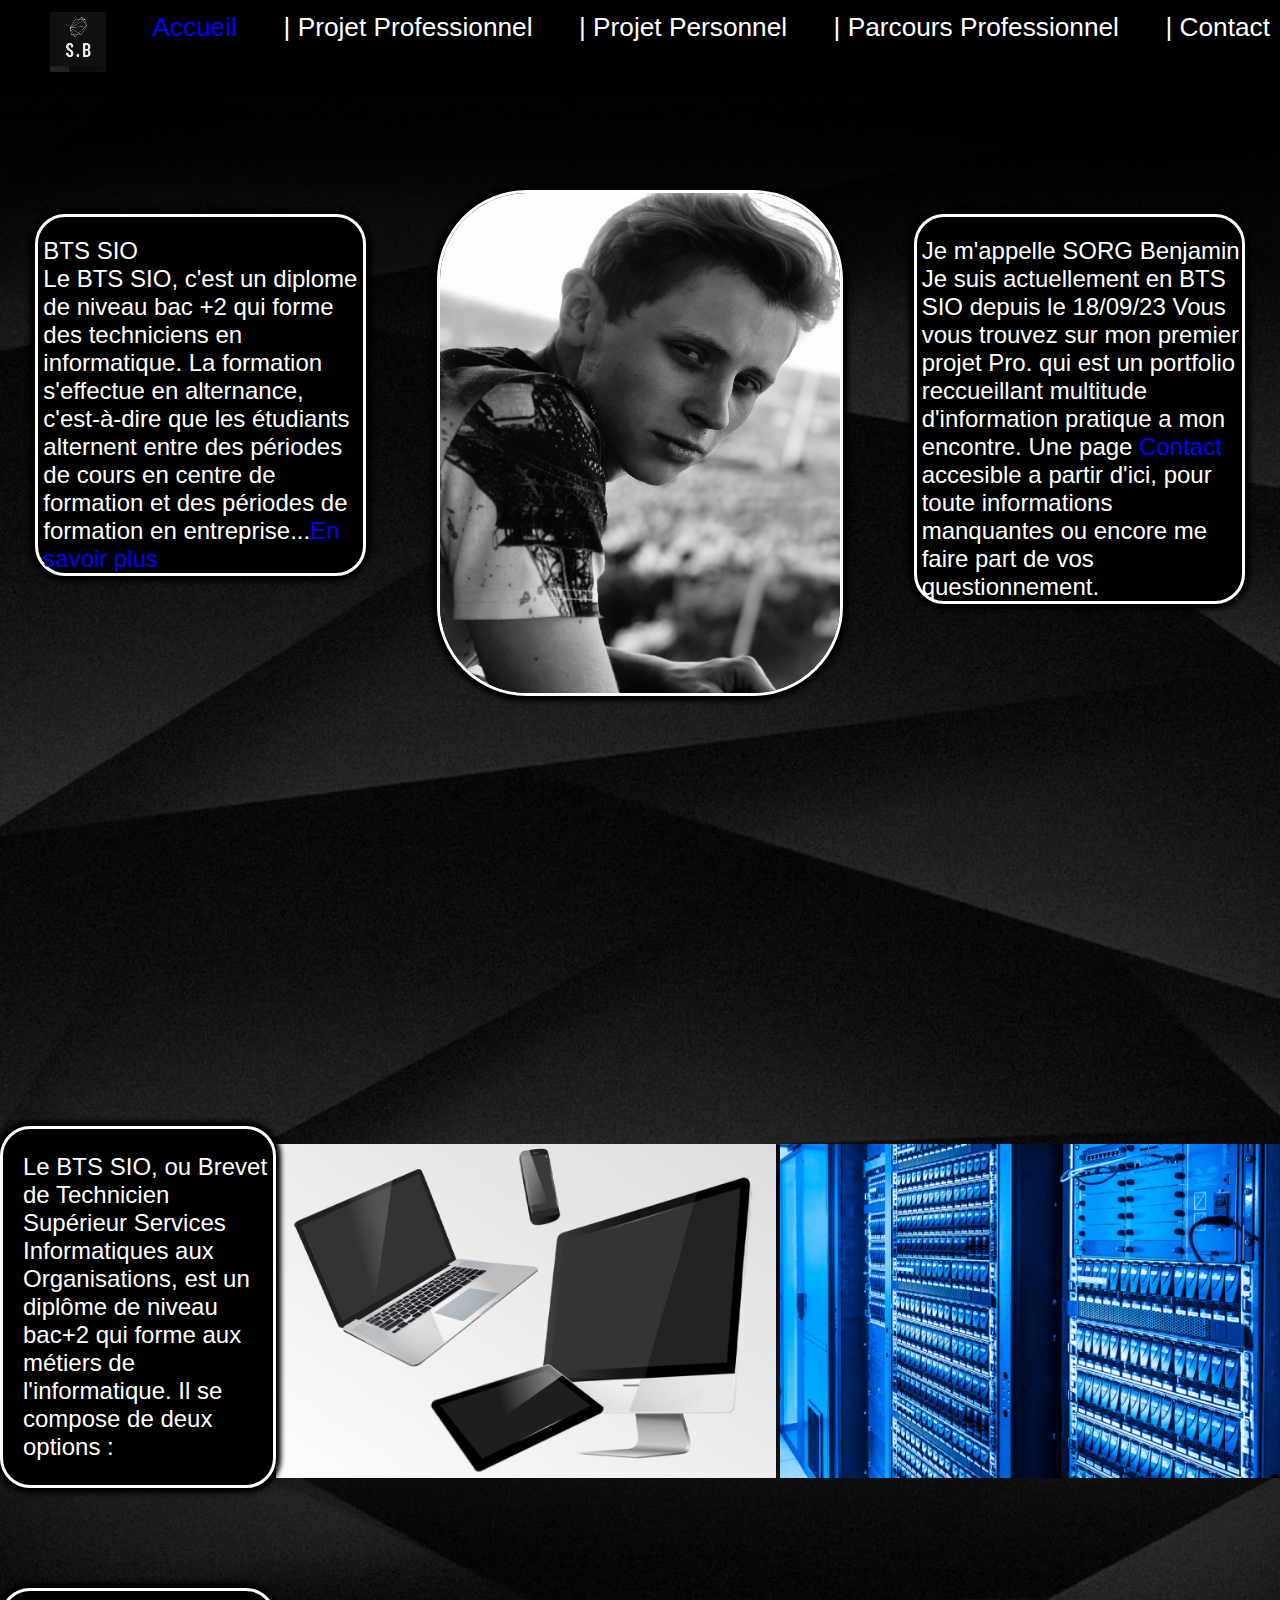
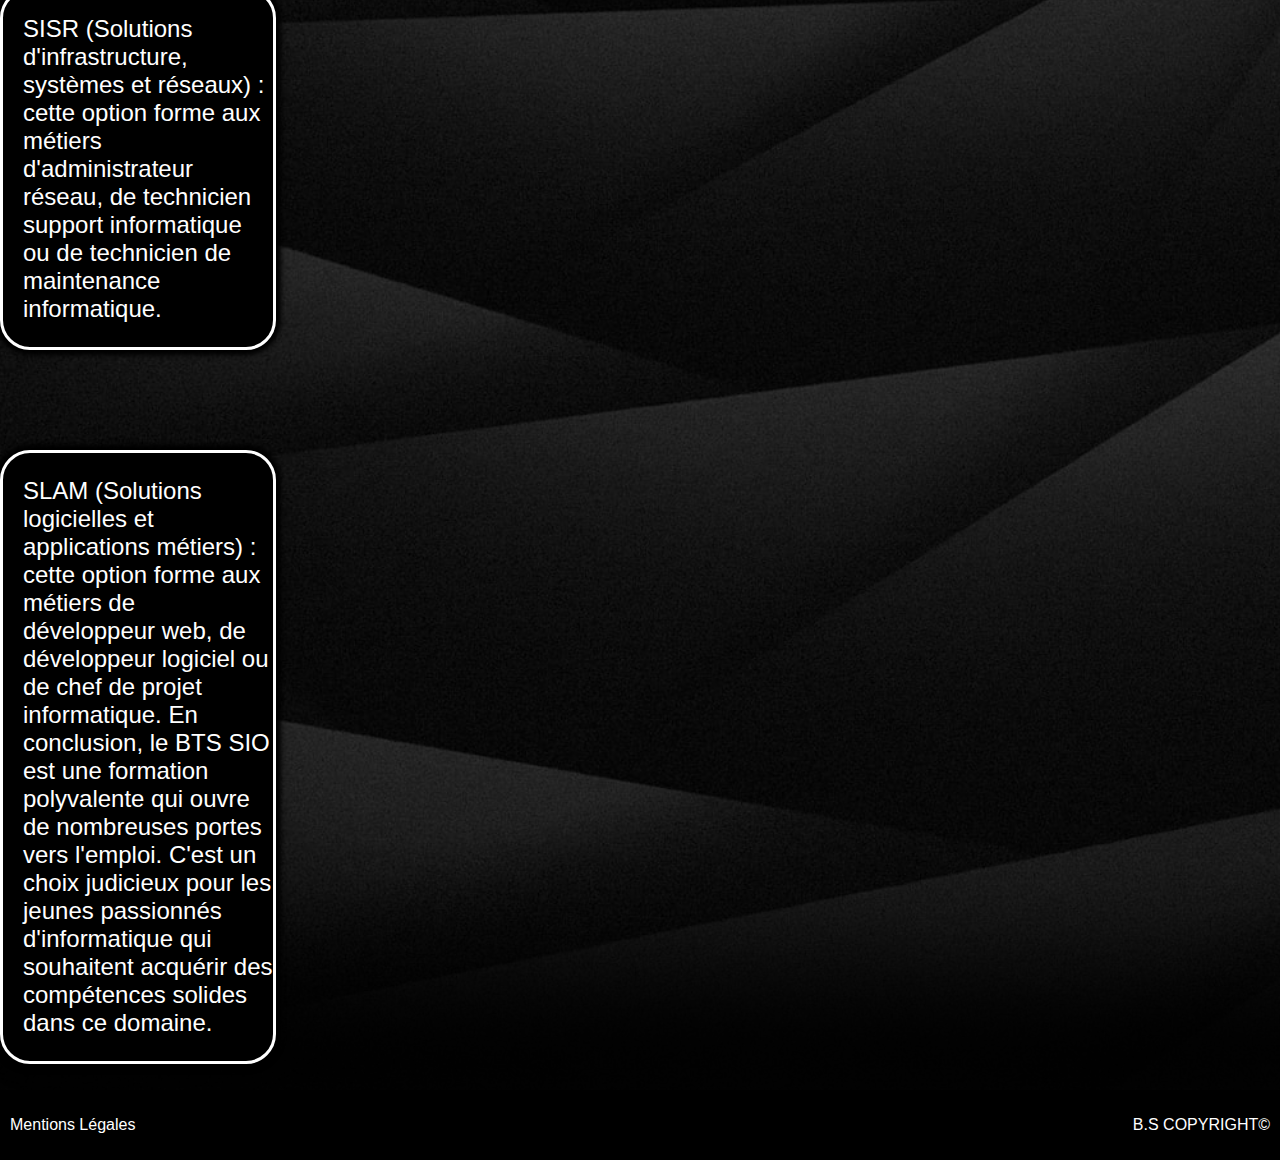
<file: index.html>
<!DOCTYPE html>
<html lang="fr">
<head>
  <meta charset="UTF-8">
  <meta name="viewport" content="width=device-width, initial-scale=1.0">
  <title>AP1</title>
  <link rel="stylesheet" href="./style.css">
</head>

<body>
<header>
  <nav id="nav">
    <ul>
      <li>
          <img src="./Capture d'écran 2023-11-30 141921.png" alt="logo">
      </li>
    <li>
      <a href="./index.html" class="page">Accueil</a>
    </li>
    <li>
      <a href="./ProjetPro.html" class="ProjetPro">| Projet Professionnel</a>
    </li>
    <li>
      <a href="./ProjetPerso.html" class="Projetperso">| Projet Personnel</a>
    </li>
    <li>
      <a href="./ParcourPro.html" class="Parcourspro">| Parcours Professionnel</a>
    </li>
    <li>
      <a href="./CONTACT.html" class="contact">| Contact</a>
    </li>
  </ul>
    <div id="icons"></div>
  </nav>
</header>
<main>
  <div class="contain">
      <p>BTS SIO <br> Le BTS SIO, c'est un diplome de niveau bac +2 qui forme des techniciens en informatique. La formation s'effectue en alternance, c'est-à-dire que les étudiants alternent entre des périodes de cours en centre de formation et des périodes de formation en entreprise...<a href="#one" id="more">En savoir plus</a></p>
      <img src="./IMG-20221225-WA0011.jpg" alt="pp" title="Profil" id="pp">
      <p>Je m'appelle SORG Benjamin <br> Je suis actuellement en BTS SIO depuis le 18/09/23 Vous vous trouvez sur mon premier projet Pro. qui est un portfolio reccueillant multitude d'information pratique a mon encontre. Une page <a href="./pages/CONTACT.html" id="contact">Contact</a> accesible a partir d'ici, pour toute informations manquantes ou encore me faire part de vos questionnement. </p>
  </div>
  <div class="photo">
    <img src="./thumbnail_1000x600px-124338.png" alt="Ordinateur" title="Ordinateur" id="ordi">
    <img src="./shutterstock_194096129.png" alt="Serveur" title="Serveur" id="serv">
</div>
  <div class="Deuxcontain">
      <div id="one">
          <p>Le BTS SIO, ou Brevet de Technicien Supérieur Services Informatiques aux Organisations, est un diplôme de niveau bac+2 qui forme aux métiers de l'informatique. Il se compose de deux options :</p>
      </div>
      <div class="two">
          <p>SISR (Solutions d'infrastructure, systèmes et réseaux) : cette option forme aux métiers d'administrateur réseau, de technicien support informatique ou de technicien de maintenance informatique.</p>
      </div>
      <div class="three">
          <p>SLAM (Solutions logicielles et applications métiers) : cette option forme aux métiers de développeur web, de développeur logiciel ou de chef de projet informatique. En conclusion, le BTS SIO est une formation polyvalente qui ouvre de nombreuses portes vers l'emploi. C'est un choix judicieux pour les jeunes passionnés d'informatique qui souhaitent acquérir des compétences solides dans ce domaine.</p>
      </div>
  </div>
</main>
  <script src="./java.js"></script>
</body>
  <footer id="footerindex">
    <div class="footercontain">
      <a href="./MentionsLégales.html" id="ML">Mentions Légales</a>
      <p>B.S COPYRIGHT©</p>
    </div>
  </footer>
</html>
</file>
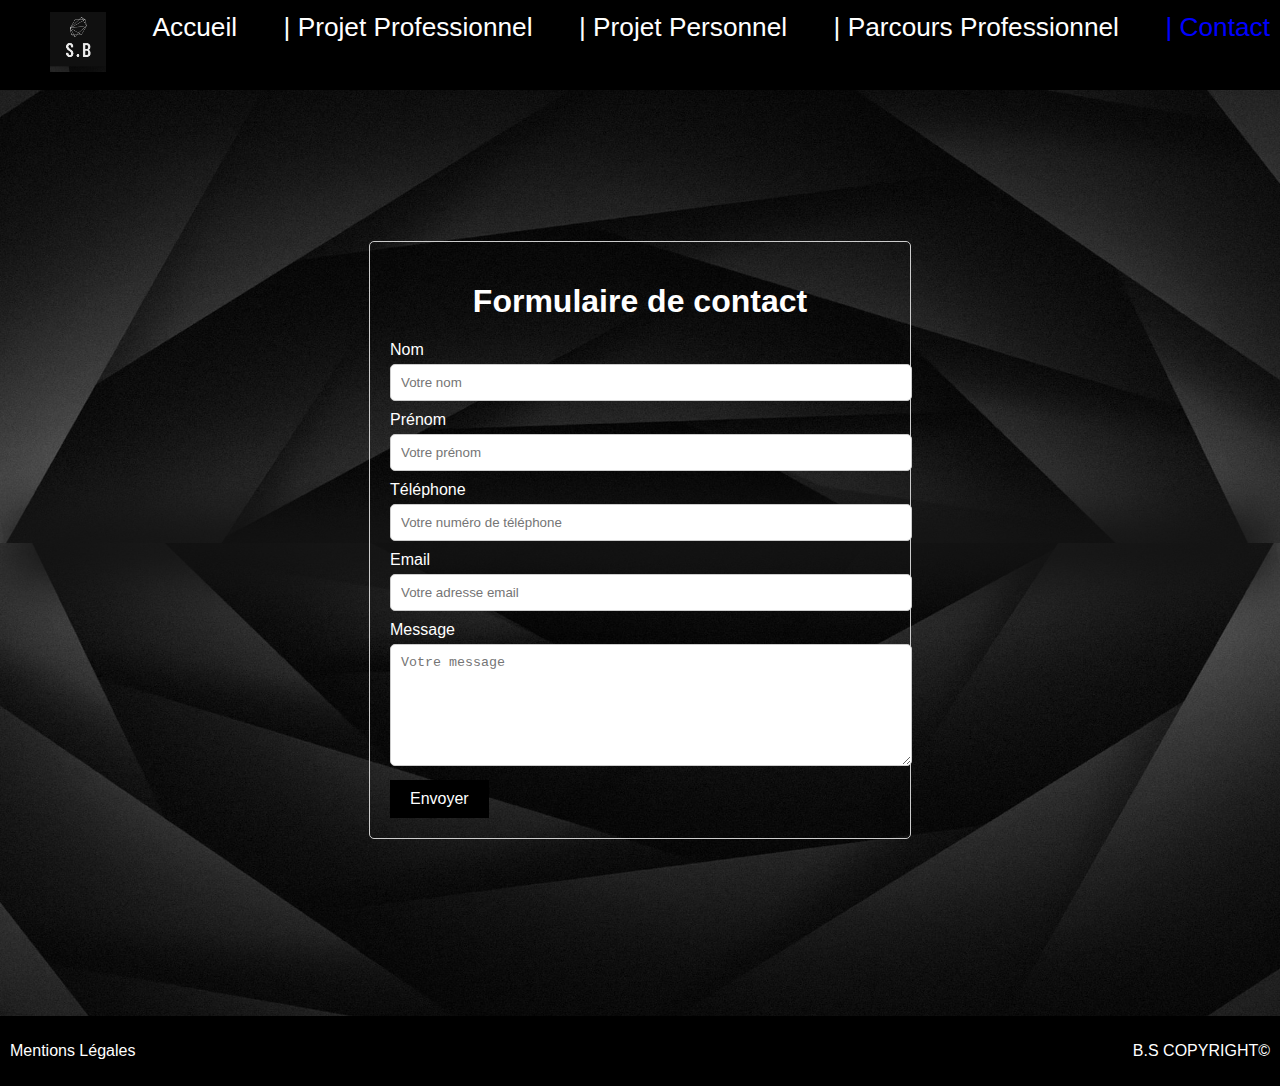
<file: CONTACT.html>
<!DOCTYPE html>
<html lang="fr">
<head>
  <meta charset="UTF-8">
  <meta name="viewport" content="width=device-width, initial-scale=1.0">
  <title>Contact</title>
  <link rel="stylesheet" href="./style.css">
</head>
<body>
  <header>
    <nav id="nav">
        <ul>
          <li>
              <img src="./Capture d'écran 2023-11-30 141921.png" alt="logo">
          </li>
        <li>
          <a href="./index.html" class="accueil">Accueil</a>
        </li>
        <li>
          <a href="./ProjetPro.html" class="ProjetPro">| Projet Professionnel</a>
        </li>
        <li>
          <a href="./ProjetPerso.html" class="Projetperso">| Projet Personnel</a>
        </li>
        <li>
          <a href="./ParcourPro.html" class="Parcourspro">| Parcours Professionnel</a>
        </li>
        <li>
          <a href="./CONTACT.html" class="page">| Contact</a>
        </li>
      </ul>
        <div id="icons"></div>
      </nav>
</header>
  <main>
  <div class="container">
    <div class="cadre">
      <h1>Formulaire de contact</h1>
      <form action="#">
        <div class="input-group">
          <label for="nom">Nom</label>
          <input type="text" id="nom" name="nom" placeholder="Votre nom">
        </div>
        <div class="input-group">
          <label for="prenom">Prénom</label>
          <input type="text" id="prenom" name="prenom" placeholder="Votre prénom">
        </div>
        <div class="input-group">
          <label for="telephone">Téléphone</label>
          <input type="tel" id="telephone" name="telephone" placeholder="Votre numéro de téléphone">
        </div>
        <div class="input-group">
          <label for="email">Email</label>
          <input type="email" id="email" name="email" placeholder="Votre adresse email">
        </div>
        <div class="input-group">
          <label for="message">Message</label>
          <textarea id="message" name="message" placeholder="Votre message"></textarea>
        </div>
        <button type="submit">Envoyer</button>
      </form>
    </div>
  </div>
</main>
<script src="./java.js"></script>
</body>
<footer id="footerindex">
  <div class="footercontain">
    <a href="./MentionsLégales.html" id="ML">Mentions Légales</a>
    <p>B.S COPYRIGHT©</p>
  </div>
</footer>
</html>
</file>
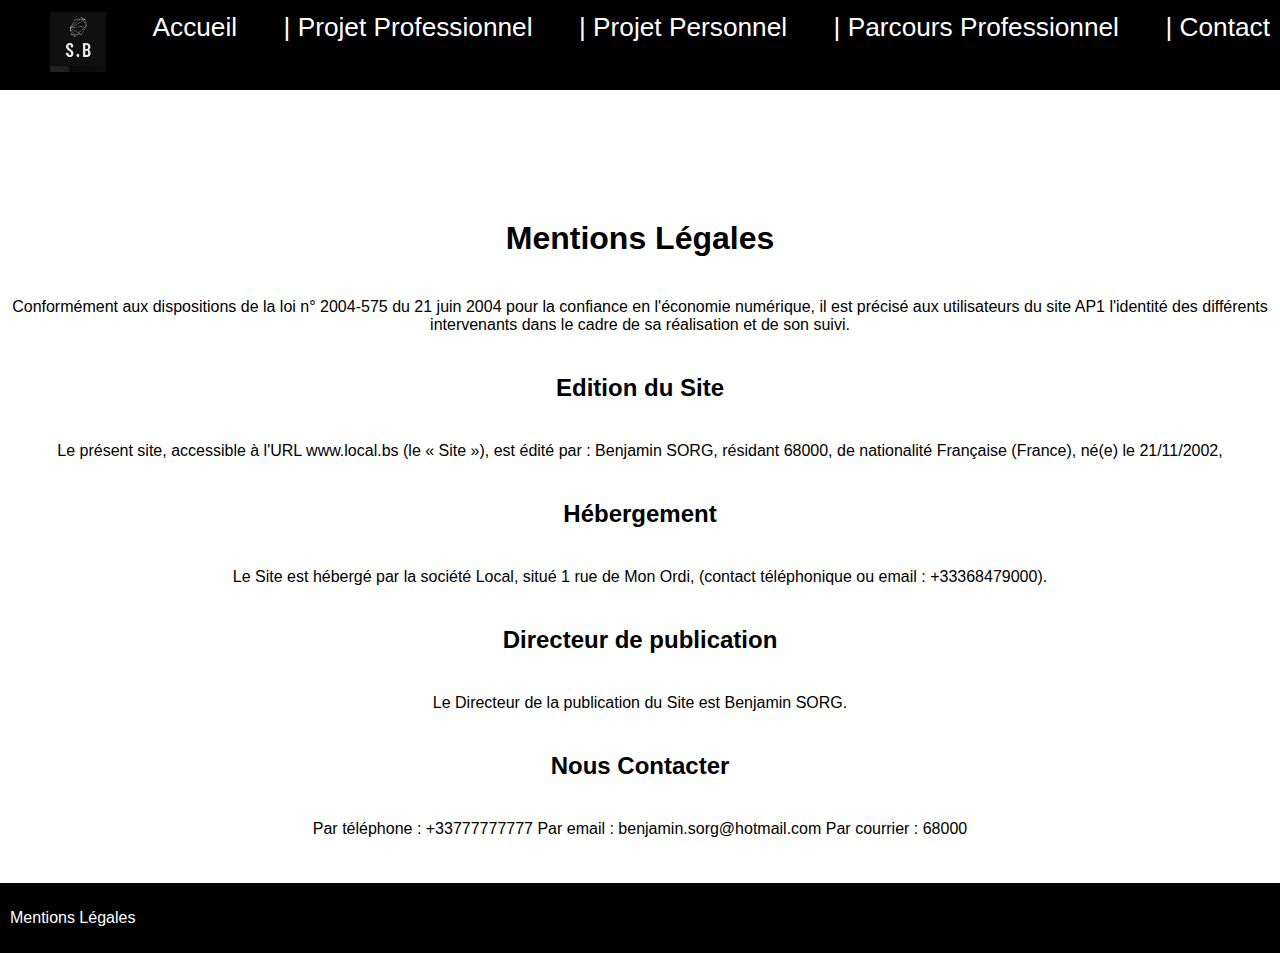
<file: MentionsLégales.html>
<!DOCTYPE html>
<html lang="fr" id="mentions">
<head>
    <meta charset="UTF-8">
    <link rel="stylesheet" href="./style.css">
    <link href = " https://fonts.cdnfonts.com/css/cascadia-code " rel = "feuille de style">
    <style> @import url('https://fonts.cdnfonts.com/css/cascadia-code');</style>
    <title>Mentions Légales</title>
</head>
<body id="mentionlegal">
    <header>
        <nav id="nav">
            <ul>
              <li>
                  <img src="./Capture d'écran 2023-11-30 141921.png" alt="logo">
              </li>
            <li>
              <a href="./index.html" class="accueil">Accueil</a>
            </li>
            <li>
              <a href="./ProjetPro.html" class="ProjetPro">| Projet Professionnel</a>
            </li>
            <li>
              <a href="./ProjetPerso.html" class="Projetperso">| Projet Personnel</a>
            </li>
            <li>
              <a href="./ParcourPro.html" class="Parcourspro">| Parcours Professionnel</a>
            </li>
            <li>
              <a href="./CONTACT.html" class="contact">| Contact</a>
            </li>
          </ul>
            <div id="icons"></div>
          </nav>
    </header>
    <main>
        <div class="mentionlegal">
        <h1 class="h1">Mentions Légales</h1>
        <article>
            <p>Conformément aux dispositions de la loi n° 2004-575 du 21 juin 2004 pour la confiance en l'économie numérique, il est précisé aux utilisateurs du site AP1 l'identité des différents intervenants dans le cadre de sa réalisation et de son suivi.</p>
        </article>
        <article>
            <h2 class="h2">Edition du Site</h2>
            <p>Le présent site, accessible à l'URL www.local.bs (le « Site »), est édité par : Benjamin SORG, résidant 68000, de nationalité Française (France), né(e) le 21/11/2002, </p>
        </article>
        <article>
            <h2 class="h2">Hébergement</h2>
        </article>
        <p>Le Site est hébergé par la société Local, situé 1 rue de Mon Ordi, (contact téléphonique ou email : +33368479000).</p>
        <article>
            <h2 class="h2">Directeur de publication</h2>
            <p>Le Directeur de la publication du Site est Benjamin SORG.</p>
        </article>
        <article>
            <h2 class="h2">Nous Contacter</h2>
            <p>Par téléphone : +33777777777
                Par email : benjamin.sorg@hotmail.com
                Par courrier : 68000</p>
        </article>
        </div>
    </main>
    <script src="./java.js"></script>
</body>
<footer id="footerindex">
    <div class="footercontain">
      <a href="./MentionsLégales.html" id="ML">Mentions Légales</a>
      <p>B.S COPYRIGHT©</p>
    </div>
  </footer>
</html>
</file>
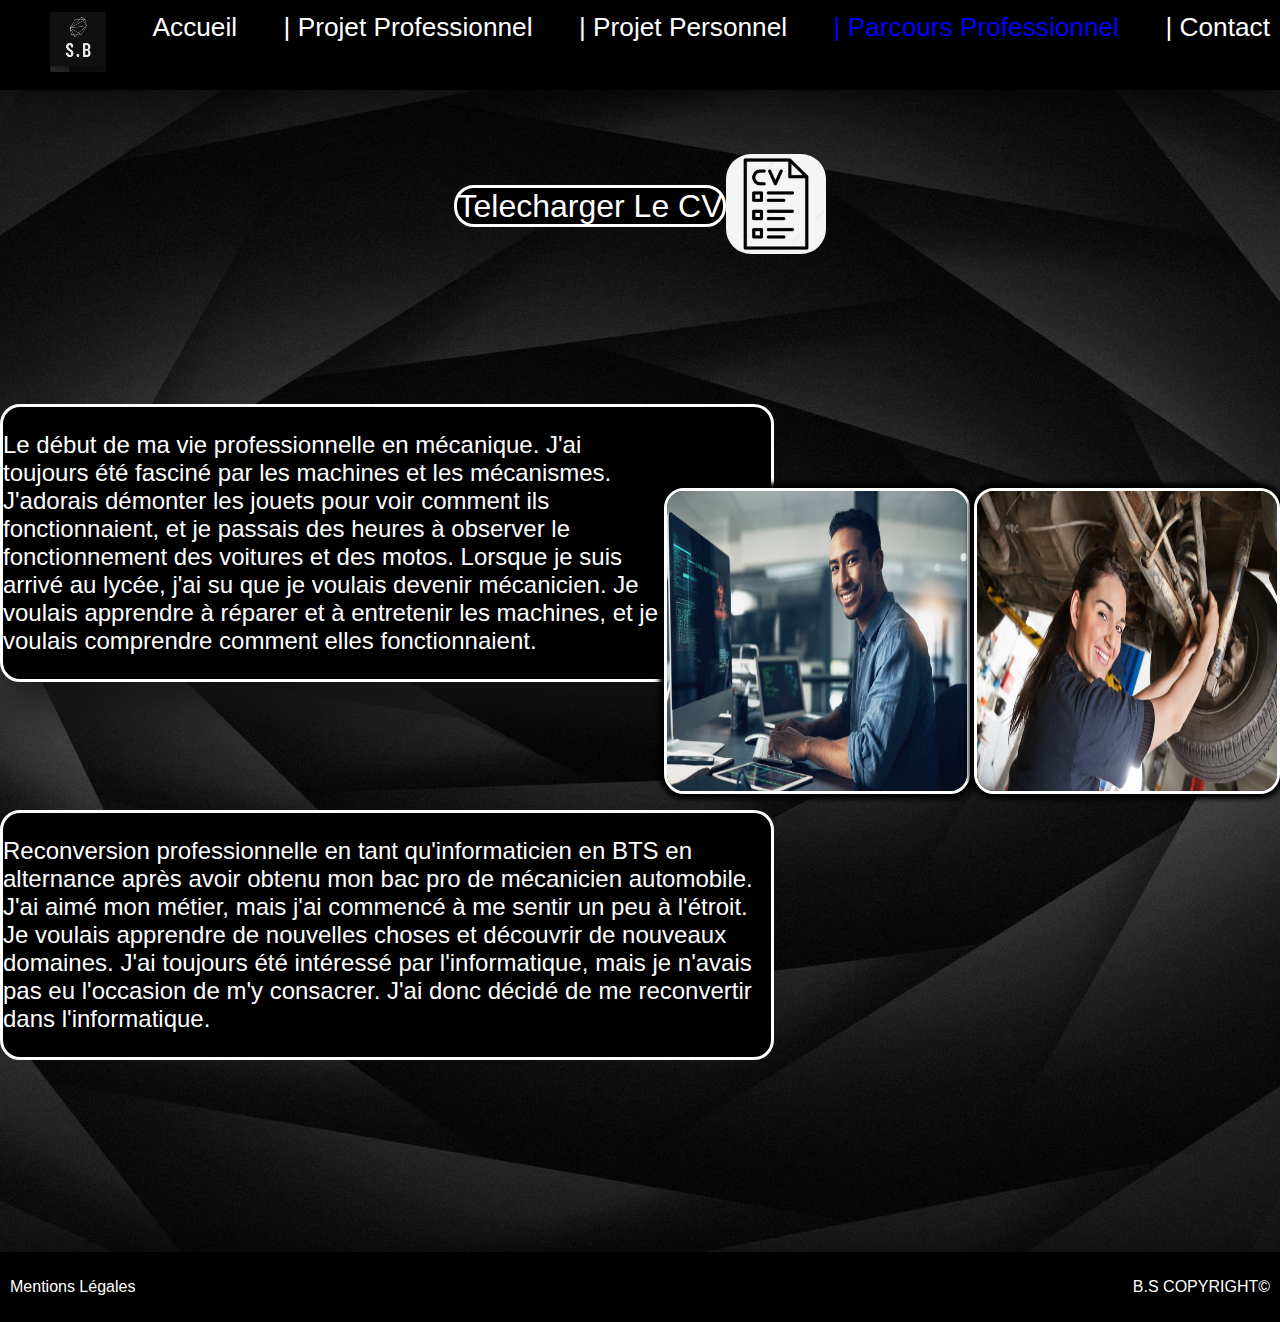
<file: ParcourPro.html>
<!DOCTYPE html>
<html lang="fr">
    <head>
        <meta charset="UTF-8">
        <title>Parcour Pro</title>
        <link rel="stylesheet" href="./style.css">
        <link href = " https://fonts.cdnfonts.com/css/cascadia-code " rel = "feuille de style">
        <style> @import url('https://fonts.cdnfonts.com/css/cascadia-code');</style>      
      </head>
<body>
    <header>
      <nav id="nav">
        <ul>
          <li>
              <img src="./Capture d'écran 2023-11-30 141921.png" alt="logo">
          </li>
        <li>
          <a href="./index.html" class="accueil">Accueil</a>
        </li>
        <li>
          <a href="./ProjetPro.html" class="ProjetPro">| Projet Professionnel</a>
        </li>
        <li>
          <a href="./ProjetPerso.html" class="Projetperso">| Projet Personnel</a>
        </li>
        <li>
          <a href="./ParcourPro.html" class="page">| Parcours Professionnel</a>
        </li>
        <li>
          <a href="./CONTACT.html" class="contact">| Contact</a>
        </li>
      </ul>
        <div id="icons"></div>
      </nav>
    </header>
    <main>
        <div class="containparcourpro">
          <div class="cv">
            <div class="premierpparcourpro"><a href="./CV.pdf" target="_blank">Telecharger Le CV</a></div>
            <div class="cvparcourpro"><a href="./CV.pdf" target="_blank"><img src="./cv.png" alt="CV" title="CV" id="cv"></div></a>
          </div>
            <div class="imgparcourpro">
              <img src="./istockphoto-1344688156-612x612.jpg" alt="Informaticien" title="Informaticien" id="Informaticienparcourpro">
              <img src="./ea960a03-2b9d-41b0-8155-30b2e897fbad.jpeg" alt="Mécanicien" title="Mécanicien" id="Mécanicienparcourpro">
            </div>
            <div class="rien2">fgh</div>
            <div class="mecaniquep">
              <p>Le début de ma vie professionnelle en mécanique. J'ai toujours été fasciné par les machines et les mécanismes. J'adorais démonter les jouets pour voir comment ils fonctionnaient, et je passais des heures à observer le fonctionnement des voitures et des motos. Lorsque je suis arrivé au lycée, j'ai su que je voulais devenir mécanicien. Je voulais apprendre à réparer et à entretenir les machines, et je voulais comprendre comment elles fonctionnaient.</p>
            </div>
            <div class="infop">
              <p>Reconversion professionnelle en tant qu'informaticien en BTS en alternance après avoir obtenu mon bac pro de mécanicien automobile. J'ai aimé mon métier, mais j'ai commencé à me sentir un peu à l'étroit. Je voulais apprendre de nouvelles choses et découvrir de nouveaux domaines. J'ai toujours été intéressé par l'informatique, mais je n'avais pas eu l'occasion de m'y consacrer. J'ai donc décidé de me reconvertir dans l'informatique.</p>
            </div>
        </div>
    </main>
    <script src="./java.js"></script>
</body>
<footer id="footerparcourpro">
  <div class="footercontainparcourpro">
    <a href="./MentionsLégales.html" id="ML">Mentions Légales</a>
    <p>B.S COPYRIGHT©</p>
  </div>
</footer>
</html>
</file>
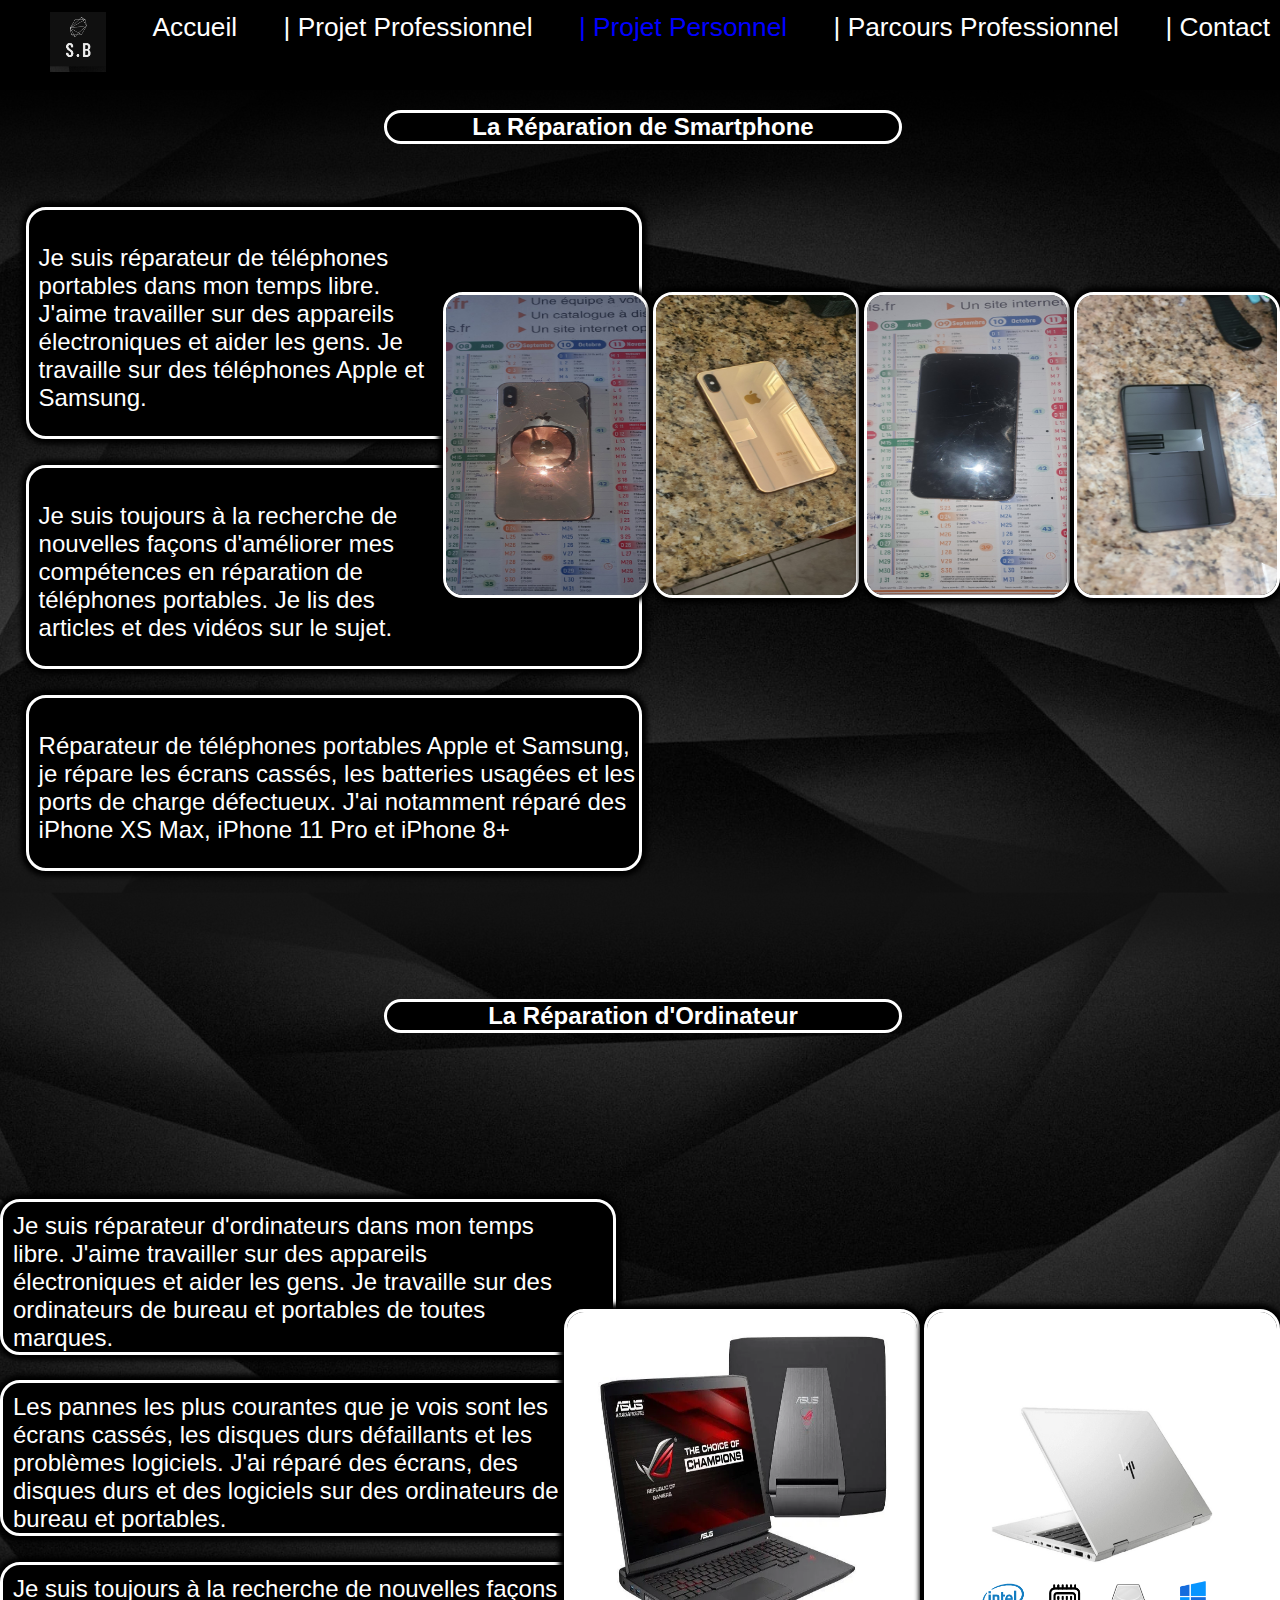
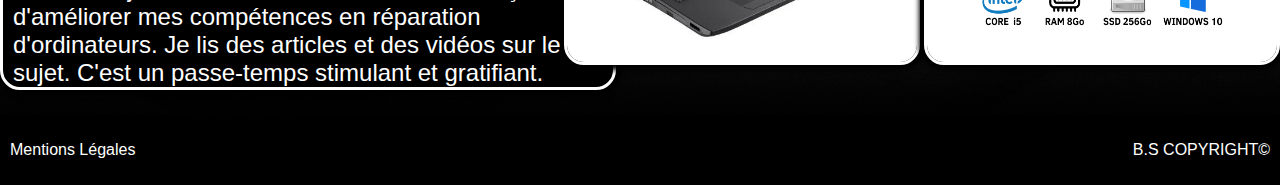
<file: ProjetPerso.html>
<!DOCTYPE html>
<html lang="fr">
<head>
    <meta charset="UTF-8">
    <title>Projet Perso</title>
    <link rel="stylesheet" href="./style.css">
    <meta name="viewport" content="width=device-width, initial-scale=1.0">
    <link href = " https://fonts.cdnfonts.com/css/cascadia-code " rel = "feuille de style">
    <style> @import url('https://fonts.cdnfonts.com/css/cascadia-code');</style>      
</head>
    <body>
        <header>
            <nav id="nav">
                <ul>
                  <li>
                      <img src="./Capture d'écran 2023-11-30 141921.png" alt="logo">
                  </li>
                <li>
                  <a href="./index.html" class="accueil">Accueil</a>
                </li>
                <li>
                  <a href="./ProjetPro.html" class="ProjetPro">| Projet Professionnel</a>
                </li>
                <li>
                  <a href="./ProjetPerso.html" class="page">| Projet Personnel</a>
                </li>
                <li>
                  <a href="./ParcourPro.html" class="Parcourspro">| Parcours Professionnel</a>
                </li>
                <li>
                  <a href="./CONTACT.html" class="contact">| Contact</a>
                </li>
              </ul>
                <div id="icons"></div>
              </nav>
        </header>
        <main>
            <h2 class="h2Sprojetperso">La Réparation de Smartphone</h2>
            <div class="containimgprojetperso">
                <img src="./iphoun.jpg" alt="iphone casser" title="iphone" id="iphoun">
                <img src="./iphodeux.jpg" alt="iphone casser" title="iphone" id="iphodeux">
                <img src="./iphotrois.jpg" alt="iphone casser" title="iphone" id="iphotrois">
                <img src="./iphoquatre.jpg" alt="iphone casser" title="iphone" id="iphoquatre">
            </div>
            <div class="rien">fgh</div>
              <div class="premierpProjetperso">
                <p>Je suis réparateur de téléphones portables dans mon temps libre. J'aime travailler sur des appareils électroniques et aider les gens. Je travaille sur des téléphones Apple et Samsung.</p>
            </div>
              <div class="deuxiemepprojetperso">
                <p>Je suis toujours à la recherche de nouvelles façons d'améliorer mes compétences en réparation de téléphones portables. Je lis des articles et des vidéos sur le sujet.</p>
              </div>
              <div class="troisiemepprojetperso">
                <p>Réparateur de téléphones portables Apple et Samsung, je répare les écrans cassés, les batteries usagées et les ports de charge défectueux. J'ai notamment réparé des iPhone XS Max, iPhone 11 Pro et iPhone 8+</p>
              </div>
            </div>
              <h2 class="h2Oprojetperso">La Réparation d'Ordinateur</h2>
                <div class="containdeuximgprojetperso">
                  <img src="./asus-asus-rog-g751-g751jt-t7016h-1.png" alt="asus rog" title="asus rog" id="asus">
                  <img src="./notebook.png" alt="hp notebook" title="hp notebook" id="hp">
                </div>
                <div class="rien2">fgh</div>
                <div class="containdeuxprojetperso">
                <p class="quatrepprojetperso">Je suis réparateur d'ordinateurs dans mon temps libre. J'aime travailler sur des appareils électroniques et aider les gens. Je travaille sur des ordinateurs de bureau et portables de toutes marques.</p>
                <p class="cinqpprojetperso">Les pannes les plus courantes que je vois sont les écrans cassés, les disques durs défaillants et les problèmes logiciels. J'ai réparé des écrans, des disques durs et des logiciels sur des ordinateurs de bureau et portables.</p>
                <p class="sixpprojetperso">Je suis toujours à la recherche de nouvelles façons d'améliorer mes compétences en réparation d'ordinateurs. Je lis des articles et des vidéos sur le sujet. C'est un passe-temps stimulant et gratifiant.</p>
                </div>
        </main>
        <script src="./java.js"></script>
    </body>
    <footer id="footerindex">
      <div class="footercontain">
        <a href="./MentionsLégales.html" id="ML">Mentions Légales</a>
        <p>B.S COPYRIGHT©</p>
      </div>
    </footer>
</html>
</file>
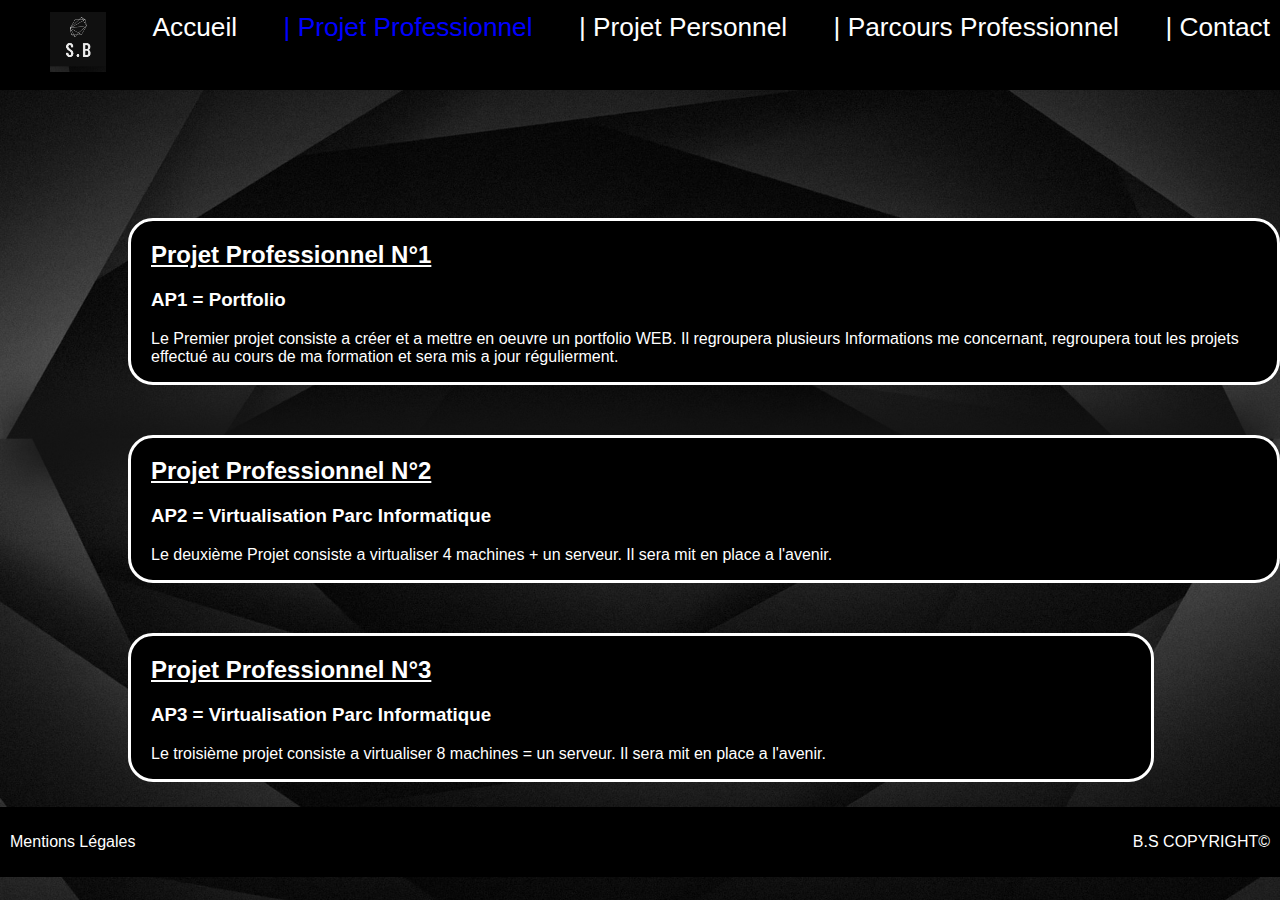
<file: ProjetPro.html>
<!DOCTYPE html>
<html lang="fr">
<head>
  <meta charset="UTF-8">
  <title>Projet Pro</title>
  <link rel="stylesheet" href="./style.css">
  <link href = " https://fonts.cdnfonts.com/css/cascadia-code " rel = "feuille de style">
  <style> @import url('https://fonts.cdnfonts.com/css/cascadia-code');</style>      
</head>
    <body>
    <header>
      <nav id="nav">
        <ul>
          <li>
              <img src="./Capture d'écran 2023-11-30 141921.png" alt="logo">
          </li>
        <li>
          <a href="./index.html" class="accueil">Accueil</a>
        </li>
        <li>
          <a href="./ProjetPro.html" class="page">| Projet Professionnel</a>
        </li>
        <li>
          <a href="./ProjetPerso.html" class="Projetperso">| Projet Personnel</a>
        </li>
        <li>
          <a href="./ParcourPro.html" class="Parcourspro">| Parcours Professionnel</a>
        </li>
        <li>
          <a href="./ParcourPro.html" class="contact">| Contact</a>
        </li>
      </ul>
        <div id="icons"></div>
      </nav>
    </header>
        <main>
            <div id="containProjetPro">
                <div class="premierProjetpro">
                    <h2 id="h2projetpro"><a href="./index.html">Projet Professionnel N°1</h2></a>
                    <h3>AP1 = Portfolio</h3>
                    <p>Le Premier projet consiste a créer et a mettre en oeuvre un portfolio WEB. Il regroupera plusieurs Informations me concernant, regroupera tout les projets effectué au cours de ma formation et sera mis a jour régulierment. </p>
                </div>
                <div class="deuxiemeProjetpro">
                    <h2 id="h2projetpro"><a href="./ProjetPro2.html">Projet Professionnel N°2</h2></a>
                    <h3>AP2 = Virtualisation Parc Informatique</h3>
                    <p>Le deuxième Projet consiste a virtualiser 4 machines + un serveur. Il sera mit en place a l'avenir.</p>
                </div>
                <div class="troisiemeProjetpro">
                    <h2 id="h2projetpro"><a href="./ProjetPro2.html">Projet Professionnel N°3</h2></a>
                    <h3>AP3 = Virtualisation Parc Informatique</h3>
                    <p>Le troisième projet consiste a virtualiser 8 machines = un serveur. Il sera mit en place a l'avenir.</p>
                </div>
            </div>
        </main>
        <script src="./java.js"></script>
    </body>
    <footer id="footerindex">
      <div class="footercontain">
        <a href="./MentionsLégales.html" id="ML">Mentions Légales</a>
        <p>B.S COPYRIGHT©</p>
      </div>
    </footer>
</html>
</file>
<file: style.css>
html{
    padding: 0;
    margin: 0;
    font-family: 'Cascadia Code' , sans-serif;
    background-image: url(./background.png);
    background-position: center center;
    background-size: cover;
    color: white;
  }
  li {
    list-style: none;
  }
  li a{
    text-decoration: none;
    color: white;
  }


.page{
  color: blue;
}
  
  .accueil:hover{
    color: blue;
  }
  .ProjetPro:hover{
    color: blue;
  }
  .Projetperso:hover{
    color: blue;
  } 
  .Parcourspro:hover{
    color: blue;
  } 
  .contact:hover{
    color: blue;
  }
  
  /**** NAVBAR ****/
  nav {
    background: black;
    display: flex;
    justify-content: space-between;
    align-items: center;
    padding: 10px;
    font-size: calc(1.0rem + 0.8vw);
    height:70px;
    top: 0;
  }
  nav ul {
    display: flex;
    justify-content: space-between;
    width: 100%;
  }
  #icons {
    cursor: pointer;
    display: none;
  }

 

/**********************************************************************INDEX********************************************************************************/



 
  .contain{
    display: flex;
    justify-content: space-around;                                         /**espace 1/2enfant **/
    align-content: center;                                                 /**rester au centre de la page**/
    margin-top: 100px;
 }
 

.contain p{
    color: white;
    background-color: black;
    border: solid white;
    box-shadow: 0 0 5px 5px #000;
    border-radius: 30px;                                                  /**crée un arrondissment de bord sur le fond**/
    height: 50%;
    width: 25%;
    padding-top: 20px;
    padding-left: 5px;
    font-size: x-large;
}

#pp{
  height: 500px;
  width: 400px;
  border-radius: 90px;
  border: solid white;
  box-shadow: 0 0 5px 5px #000;
}

.name{
    text-align: center;
}
.Deuxcontain{
    margin-top:400PX;
    display: flex;
    flex-direction: column;                                                 /**affiche les éléments en colone**/
    justify-content: baseline;
    gap: 100px;
    padding-top : 30px;
}

.Deuxcontain p{
    padding-left: 20px;
    color: white;
    font-size: x-large;
}

#one{
    background-color: black;
    border-radius : 30px;
    border: solid white;
    box-shadow: 0 0 5px 5px #000;
    border-radius: 30px;  
    max-width: 800px;
    text-decoration: none;
}
.two{
    background-color: black;
    border-radius : 30px;
    border: solid white;
    box-shadow: 0 0 5px 5px #000;
    border-radius: 30px;  
    max-width: 500px;
}
.three{
    background-color: black;
    border-radius : 30px;
    border: solid white;
    box-shadow: 0 0 5px 5px #000;
    border-radius: 30px;  
    max-width:800px;
}


#ordi{
    width: 500px;
}
#serv{
    width: 500px;
}

.photo{
    float: right;
    margin-top: 35%;
}

#more{
  list-style: none;
  text-decoration: none;
  color: blue;
}

#contact{
  list-style: none;
  text-decoration: none;
  color: blue;
}

#ML{
  list-style: none;
  text-decoration: none;
  color: white;
}





/**********************************************************************ProjetPro********************************************************************************/

#containProjetPro{
  margin-left: 10%;
  margin-top: 10%;
  display: flex;
  flex-direction: column;
  gap: 50px;
  height: auto;
}

.premierProjetpro{
  background-color: black;
  border-radius: 25px;
  border: solid white;
  max-width: 1600px;
  padding-left: 20px;
}

.deuxiemeProjetpro{
  background-color: black;
  border-radius: 25px;
  border: solid white;
  max-width: 1300px;
  padding-left: 20px;
}

.troisiemeProjetpro{
  background-color: black;
  border-radius: 25px;
  border: solid white;
  max-width: 1000px;
  padding-left: 20px;
}

#h2projetpro a{

color: white;
}


/**********************************************************************Projetperso********************************************************************************/


.containimgprojetperso{
  margin-top: 10%;
  float: right;
}


.containdeuximgprojetperso{
  float: right;
  margin-top: 20%;
}


#iphoun{
width: 200px;
height: 300px;
border-radius: 20px;
border: solid white;
box-shadow: 0 0 5px 5px #000;

}

#iphodeux{
width: 200px;
height: 300px;
border-radius: 20px;
border: solid white;
box-shadow: 0 0 5px 5px #000;

}
#iphotrois{
width: 200px;
height: 300px;
border-radius: 20px;
border: solid white;
box-shadow: 0 0 5px 5px #000;

}
#iphoquatre{
width: 200px;
height: 300px;
border-radius: 20px;
border: solid white;
box-shadow: 0 0 5px 5px #000;

}

  


  .premierpProjetperso {
      background-color: black;
      border-radius: 20px;
      padding-top: 10px;
      padding-left: 10px;
      max-width: 600px;
      margin-top: 2%;
      margin-left: 2%;
      border: solid white;
      box-shadow: 0 0 5px 5px #000;
      font-size: x-large;

  }

  .deuxiemepprojetperso{
      background-color: black;
      border-radius: 20px;
      padding-top: 10px;
      padding-left: 10px;
      max-width: 600px;
      margin-top: 2%;
      margin-left: 2%;
      border: solid white;
          box-shadow: 0 0 5px 5px #000;
      font-size: x-large;
  }

  .troisiemepprojetperso{
      background-color: black;
      border-radius: 20px;
      padding-top: 10px;
      padding-left: 10px;
      max-width: 600px;
      margin-top: 2%;
      margin-left: 2%;
      border: solid white;
          box-shadow: 0 0 5px 5px #000;
      font-size: x-large;
  }

  .h2Sprojetperso{
      font-size: x-large;
      margin-left: 30%;
      background-color: black;
      border-radius: 20px;
      border: solid white;
      max-width: 40%;
      text-align: center;
  }

  .h2Oprojetperso{
      margin-top:10%;
      margin-left: 30%;
      z-index: -1;
      background-color: black;
      border-radius: 20px;
      border: solid white;
      max-width:40%;
      text-align: center;
  }



      #asus{
          width: 350px;
          height: 350px;
          border-radius: 20px;
          border: solid white;
          box-shadow: 0 0 5px 5px #000;
      }

      #hp{
          width: 350px;
          height: 350px;
          border-radius: 20px;
          border: solid white;
          box-shadow: 0 0 5px 5px #000;
      } 

      


  .quatrepprojetperso{
      grid-column: 6/7;
      grid-row: 1/2;
      background-color: black;
      border-radius: 20px;
      padding-top: 10px;
      padding-left: 10px;
      max-width: 600px;
      border: solid white;
      box-shadow: 0 0 5px 5px #000;
      margin-top: 2%;
      font-size: x-large;
  }

  .cinqpprojetperso{
      grid-column: 5/6;
      grid-row: 2/3;
      background-color: black;
      border-radius: 20px;
      padding-top: 10px;
      padding-left: 10px;
      max-width: 600px;
      border: solid white;
      box-shadow: 0 0 5px 5px #000;
      margin-top: 2%;
      font-size: x-large;
  }

  .sixpprojetperso{
      grid-column: 4/5;
      grid-row: 3/4;
      background-color: black;
      border-radius: 20px;
      padding-top: 10px;
      padding-left: 10px;
      max-width: 600px;
      border: solid white;
      box-shadow: 0 0 5px 5px #000;
      margin-top: 2%;
      font-size: x-large;
  }



  .containdeuxprojetperso{
    margin-top: 10%;
}



/**********************************************************************parcourpro********************************************************************************/



.cv{
  display: flex;
  justify-content: center;
  align-items: center; 
  margin-top: 5%;
}

.premierpparcourpro a{
  background-color: black;
  border-radius: 20px;
  border: solid white;
  color: white;
  text-decoration: none;
  list-style: none;
  font-size: xx-large;
}

.cvparcourpro img{
  height: 100px;
  width: 100px;
  border-radius: 25px;
}

  #Informaticienparcourpro{
    width: 300px;
    height: 300px;
    border-radius: 20px;
    border: solid white;
    box-shadow: 0 0 5px 5px #000;
  }


  #Mécanicienparcourpro{
    width: 300px;
    height: 300px;
    border-radius: 20px;
    border: solid white;
    box-shadow: 0 0 5px 5px #000;
  }


.imgparcourpro{
  margin-top: 18%;
  float: right;
}

.infop{
  background-color: black;
  border-radius: 20px;
  border: solid white;
  max-width: 60%;
  margin-top: 10%;
  font-size: x-large;
}



.mecaniquep{
  background-color: black;
  border-radius: 20px;
  border: solid white;
  max-width: 60%;
  margin-top: 10%;
  font-size: x-large;
}




/**********************************************************************contact********************************************************************************/


body {
  margin: 0;
  position: relative;
}

.container {
  display: flex;
  justify-content: center;
  align-items: center;
  min-height: 100vh;
}

.cadre {
  border: 1px solid #ccc;
  border-radius: 5px;
  padding: 20px;
  width: 500px;
}

h1 {
  text-align: center;
}

.input-group {
  margin-bottom: 10px;
}

label {
  display: block;
  margin-bottom: 5px;
}

input, textarea {
  width: 100%;
  padding: 10px;
  border: 1px solid #ccc;
  border-radius: 5px;
}

textarea {
  height: 100px;
}

button {
  background-color: #000;
  color: #fff;
  font-size: 16px;
  padding: 10px 20px;
  border: none;
  cursor: pointer;
}





.rien{
  opacity: 0%;
}
.rien2{
  opacity: 0%;
}
/**********************************************************************mentionlegal********************************************************************************/



#mentionlegal{
  background-color: white;
}


#mentionlegal p, .h1, .h2{
  color: black;
}

.mentionlegal{
  margin-top: 130px;
  text-align: center;
}

.mentionlegal p{
  padding-top: 20px;
  padding-bottom: 20px;
}



/**********************************************************************FOOTER********************************************************************************/



#footerindex {
  position: relative;
  bottom: 0;
  left: 0;
  right: 0;
  z-index: 10;
  width: 98,5%;
  height: auto;
  padding: 10px;
  background-color: Black;
  color: #fff;
  margin-top: 2%;
}

.footercontain {
  display: flex;
  justify-content: space-between;
  align-items: center;
}



#footerparcourpro {
  position: relative;
  bottom: 0;
  left: 0;
  right: 0;
  z-index: 10;
  width: 98,5%;
  height: auto;
  padding: 10px;
  background-color: Black;
  color: #fff;
  margin-top: 15%;
}

.footercontainparcourpro {
  display: flex;
  justify-content: space-between;
  align-items: center;
}


@media (max-width: 1024px) {
  #icons {
    display: block;
  }
  #icons:before {
    content: "\2630"; color: white;
  }
  .active #icons:before {
    content: "\2715";
  }
  nav ul {
    position: fixed;
    left: -110%;
    top: 10%;
    flex-direction: column;
    background: black;
    width: 100%;
    text-align: center;
    transition: 0.25s;
  }
  nav li {
    padding: 3px 0;
  }
  nav li:hover {
    background: grey;
  }
  nav.active ul {
    left: 0;
  }

  .contain{
    display: flex;
    flex-direction: column;
    justify-content: space-evenly;                                         /**espace 1/2enfant **/                                                 /**rester au centre de la page**/
    margin-top: 100px;
 }

 

.contain p{
    color: white;
    background-color: black;
    border-radius: 30px;                                                  /**crée un arrondissment de bord sur le fond**/
    padding-top: 100px;
    padding-left: 5px;
    width: 100%;
}
#pp{
  width: 200px;
  height: 300px;
  margin:auto;
 }

.name{
    text-align: center;
}
.Deuxcontain{
    margin-top:400PX;
    display: flex;
    flex-direction: column;                                                 /**affiche les éléments en colone**/
    justify-content: baseline;
    gap: 100px;
    padding-top : 30px;
}

.Deuxcontain p{
    padding-left: 20px;
    color: white;
    display: flex;
    flex-direction: column;
}

#one{
    background-color: black;
    border-radius : 30px;
    max-width: 800px;
}
.two{
    background-color: black;
    border-radius : 30px;
    max-width: 500px;
}
.three{
    background-color: black;
    border-radius : 30px;
    max-width:800px;
}


#ordi{
    width: 500px;
}
#serv{
    width: 500px;
}

.photo{
    opacity: 0%;;
}

#ordi{
  width: 50px;
  height: 50px;
}

#serv{
  width: 50px;
  height: 50px;
}


/******************************************************************************projetperso***********************************************************************/

.rien{
opacity: 0%;
}
.rien2{
opacity: 0%;
margin-top: 40%;
}

.containdeuximgprojetperso{
margin-right: 10%;
}


.containimgprojetperso{
margin-left: 22%;
}

/******************************************************************************ParcourPro***********************************************************************/






.mecaniquep{
margin-left: 22%;
}


.infop{
margin-left: 22%;
}


.imgparcourpro{
  align-items: center;
}

}
</file>
